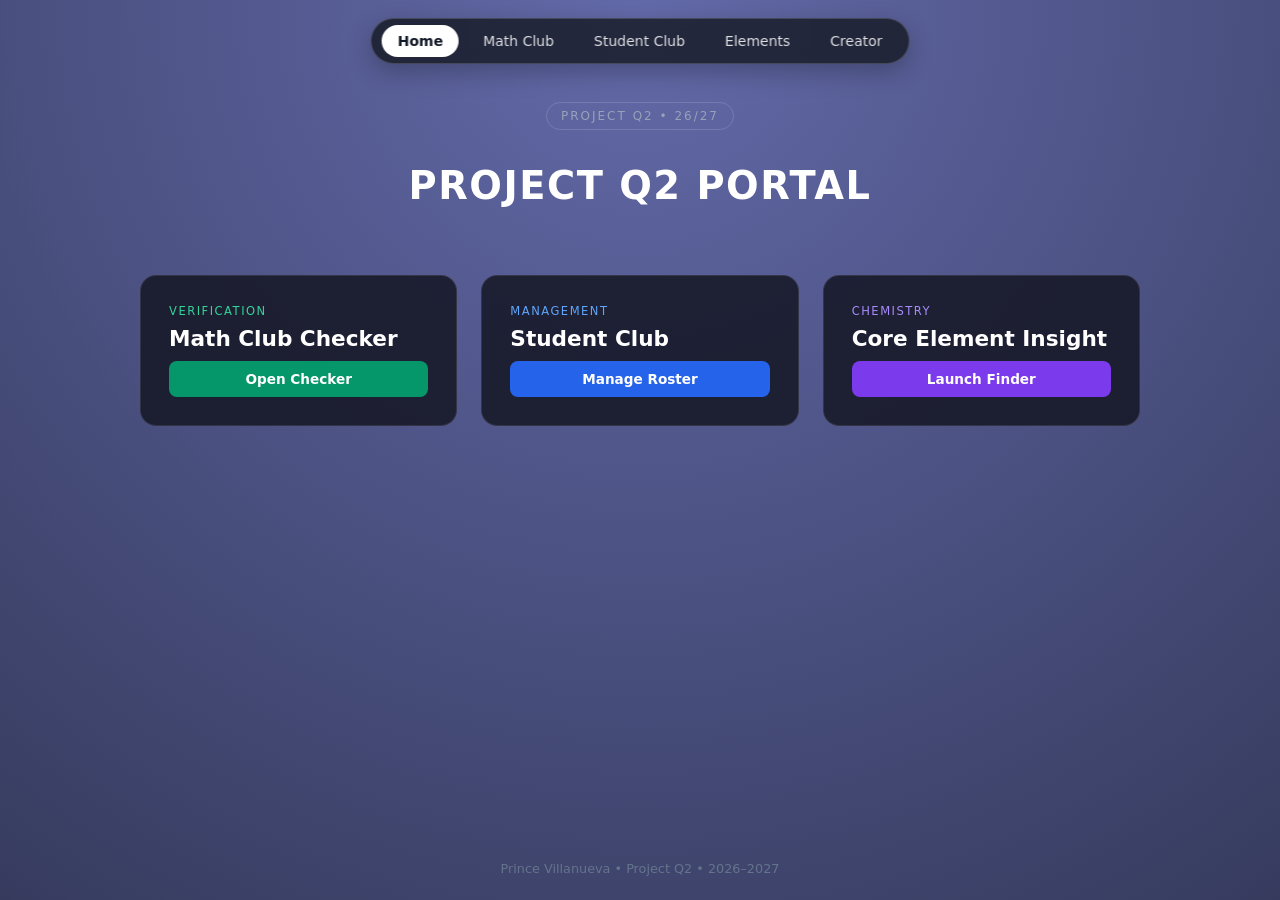
<file: index.html>
<!DOCTYPE html>
<html lang="en">
<head>
    <meta charset="UTF-8">
    <meta name="viewport" content="width=device-width, initial-scale=1.0">
    <link rel="stylesheet" href="https://pyscript.net/releases/2026.7.3/core.css" />
    <script type="module" src="https://pyscript.net/releases/2026.7.3/core.js"></script>
    <title>Project Q2</title>
    <link rel="stylesheet" href="stylein.css" />
    <link rel="stylesheet" href="navbar.css">
</head>
<body>

    <nav class="shared-nav">
        <a href="index.html" class="active">Home</a>
        <a href="math.html">Math Club</a>
        <a href="scm.html">Student Club</a>
        <a href="element.html">Elements</a>
        <a href="creator.html">Creator</a>
    </nav>
    <br>
    <br>
    <main class="hub-container">
        <header class="hub-header">
            <span class="hub-badge">Project Q2 • 26/27</span>
            <br> <br>
            <h1>PROJECT Q2 PORTAL</h1>
        </header>
        <br>
        <br>
        <br>

        <section class="hub-grid">
            <a href="math.html" class="hub-card math-theme">
                <span class="card-label">Verification</span>
                <h2>Math Club Checker</h2>
                <span class="card-action">Open Checker</span>
            </a>

            <a href="scm.html" class="hub-card club-theme">
                <span class="card-label">Management</span>
                <h2>Student Club</h2>
                <span class="card-action">Manage Roster</span>
            </a>

            <a href="element.html" class="hub-card element-theme">
                <span class="card-label">Chemistry</span>
                <h2>Core Element Insight</h2>
                <span class="card-action">Launch Finder</span>
            </a>
        </section>

        <!-- pyscript output banner -->
        <div id="output1" class="py-status"></div>
    </main>

    <footer class="hub-footer">
        Prince Villanueva • Project Q2 • 2026–2027
    </footer>

    <script type="py" src="main.py"></script>
</body>
</html>
</file>
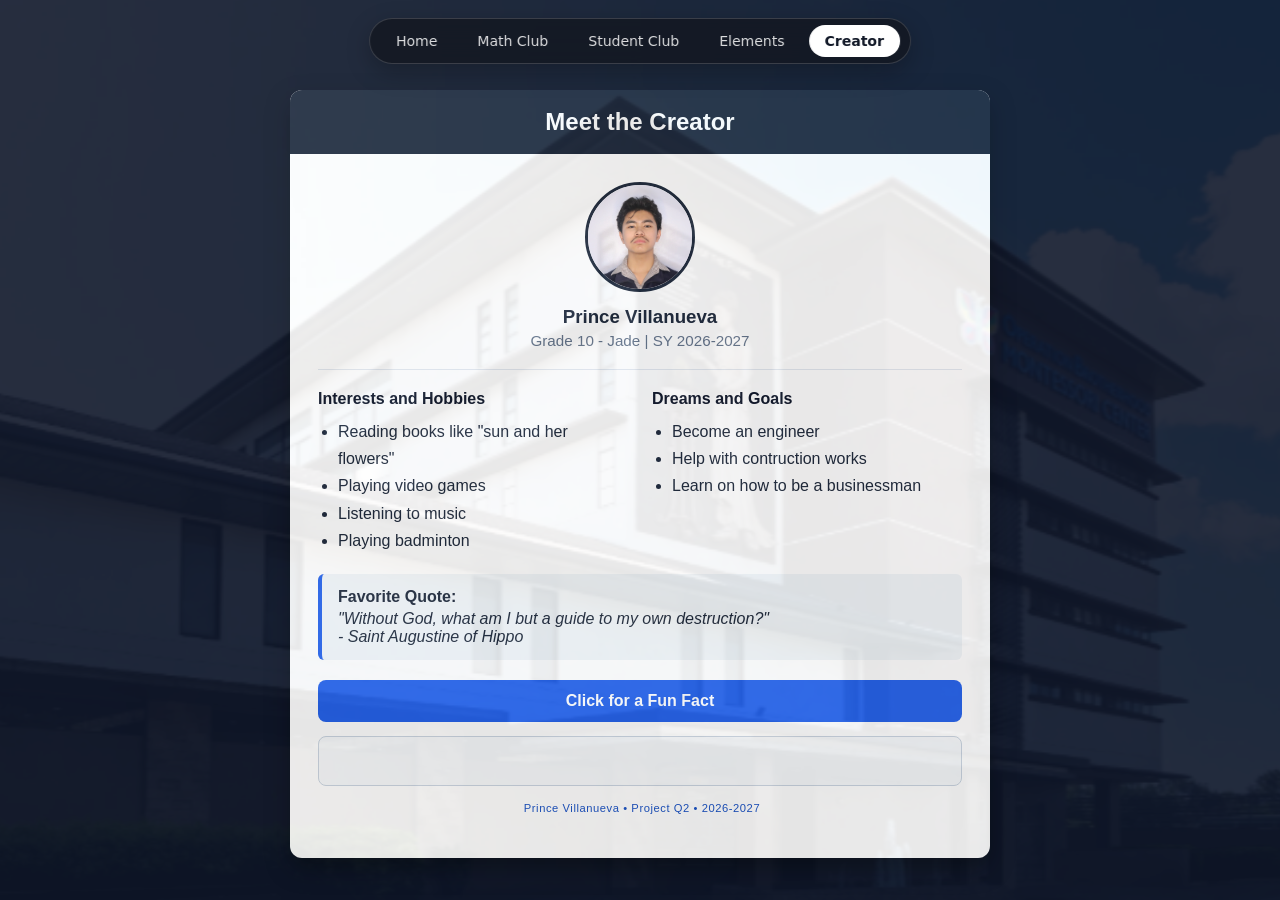
<file: creator.html>
<!DOCTYPE html>
<html lang="en">
<head>
    <meta charset="UTF-8">
    <meta name="viewport" content="width=device-width, initial-scale=1.0">
      <link rel="stylesheet" href="https://pyscript.net/releases/2026.7.3/core.css" />
    <script type="module" src="https://pyscript.net/releases/2026.7.3/core.js"></script>
    <link rel="stylesheet" href="stylecreator.css">
    <link rel="stylesheet" href="navbar.css">
    <title>Project Q2</title>
</head>
<body>

<body class="page-body">

    <nav class="shared-nav">
        <a href="index.html">Home</a>
        <a href="math.html">Math Club</a>
        <a href="scm.html">Student Club</a>
        <a href="element.html">Elements</a>
        <a href="creator.html" class="active">Creator</a>
    </nav>

    <div class="creator-card">
        <div class="card-top">
            <h2>Meet the Creator</h2>
        </div>

        <div class="card-content">
            <div class="profile-section">
                <img src="prince.png" alt="My Photo" class="profile-pic">
                <h3>Prince Villanueva</h3>
                <p class="subtitle">Grade 10 - Jade | SY 2026-2027</p>
            </div>

            <hr>

            <div class="info-grid">
                <div class="info-column">
                    <h4>Interests and Hobbies</h4>
                    <ul>
                        <li>Reading books like "sun and her flowers"</li>
                        <li>Playing video games</li>
                        <li>Listening to music</li>
                        <li>Playing badminton</li>
                    </ul>
                </div>

                <div class="info-column">
                    <h4>Dreams and Goals</h4>
                    <ul>
                        <li>Become an engineer</li>
                        <li>Help with contruction works</li>
                        <li>Learn on how to be a businessman</li>
                    </ul>
                </div>
            </div>

            <div class="quote-box">
                <strong>Favorite Quote:</strong>
                <p>"Without God, what am I but a guide to my own destruction?" <br> - Saint Augustine of Hippo</p>
            </div>

            <button type="button" class="fact-btn" py-click="show_fact">Click for a Fun Fact</button>
            <div id="creator_output"></div>

            <center>
            <div class="footer-section">
            <span class="footer-dot"></span> Prince Villanueva • Project Q2 • 2026-2027
        </div>
    </center>
        </div>
    </div>

    <script type="py" src="creator.py"></script>
</body>
</html>
</file>
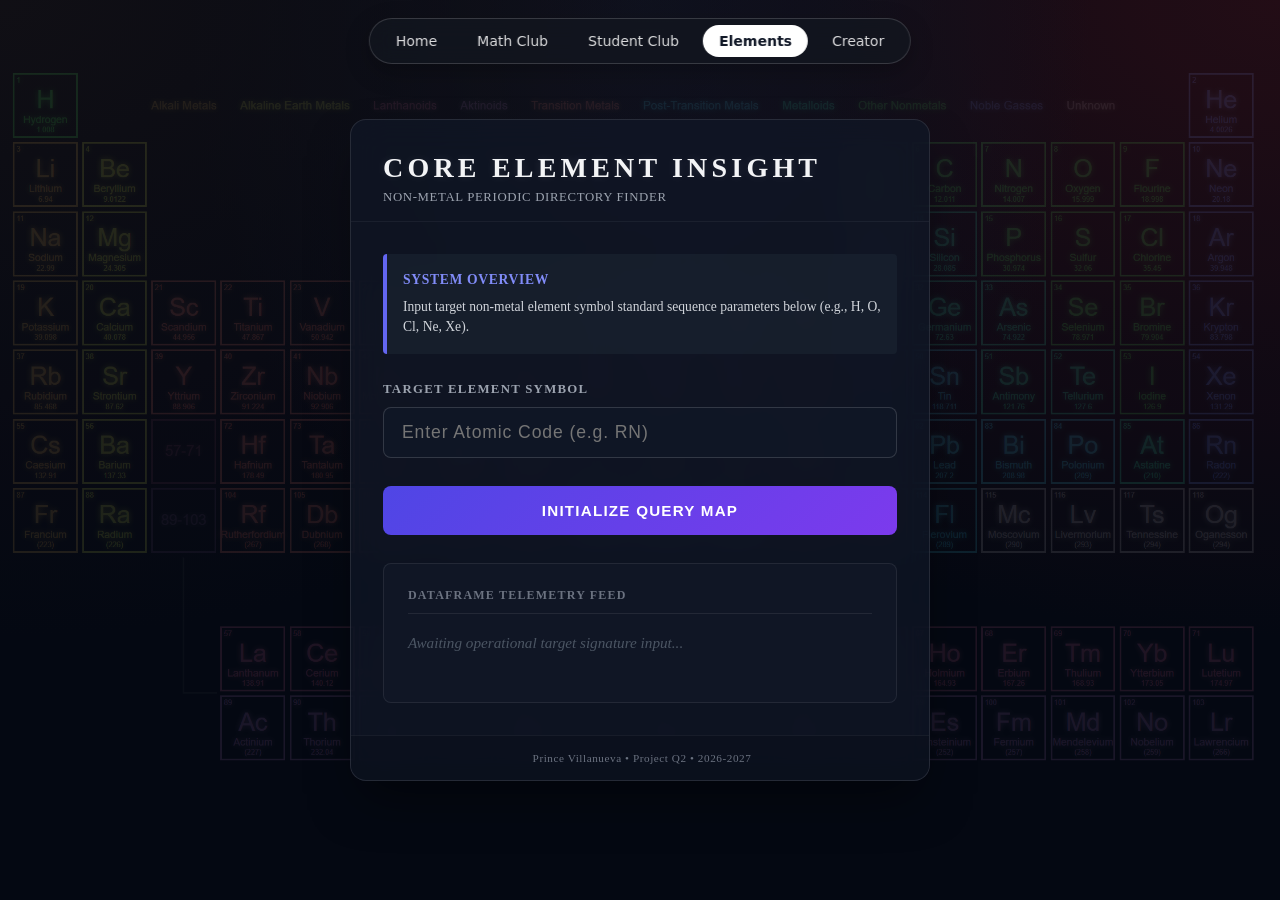
<file: element.html>
<!DOCTYPE html>
<html lang="en">
<head>
    <meta charset="UTF-8">
    <meta name="viewport" content="width=device-width, initial-scale=1.0">
    <title>Project Q2</title>
    <link rel="stylesheet" href="stylelement.css">
    <link rel="stylesheet" href="https://pyscript.net">
    <script type="module" src="https://pyscript.net"></script>
    <link rel="stylesheet" href="https://pyscript.net/releases/2026.7.3/core.css" />
    <script type="module" src="https://pyscript.net/releases/2026.7.3/core.js"></script>

    <link rel="stylesheet" href="navbar.css">

</head>
<body class="page-body">

<nav class="shared-nav">
  <a href="index.html">Home</a>
  <a href="index.html">Math Club</a>
  <a href="scm.html">Student Club</a>
  <a href="element.html" class="active">Elements</a>
  <a href="creator.html">Creator</a>
</nav>

    <div class="main-container">
        
        <div class="header-section">
            <h1 class="main-title">CORE ELEMENT INSIGHT</h1>
            <p class="subtitle">Non-Metal Periodic Directory Finder</p>
        </div>

        <div class="inner-card">
            
            <div class="instructions-box">
                <p class="instructions-heading">SYSTEM OVERVIEW</p>
                <p>Input target non-metal element symbol standard sequence parameters below (e.g., H, O, Cl, Ne, Xe).</p>
            </div>

            <div class="form-group">
                <label for="symbol-input" class="input-label">
                    TARGET ELEMENT SYMBOL
                </label>
                <div class="input-wrapper">
                    <input type="text" id="symbol-input" placeholder="Enter Atomic Code (e.g. RN)" class="text-input">
                </div>
            </div>

            <button id="search-btn" py-click="periodic" class="submit-btn">
                INITIALIZE QUERY MAP
            </button>

            <div class="result-box">
                <div class="result-header">
                    DATAFRAME TELEMETRY FEED
                </div>
                <div id="result-display" class="result-content">
                    <span class="placeholder-text">Awaiting operational target signature input...</span>
                </div>
            </div>

        </div>

        <div class="footer-section">
            <span class="footer-dot"></span> Prince Villanueva • Project Q2 • 2026-2027
        </div>
    </div>

    <script type="py" src="element.py"></script>

</body>
</html>
</file>
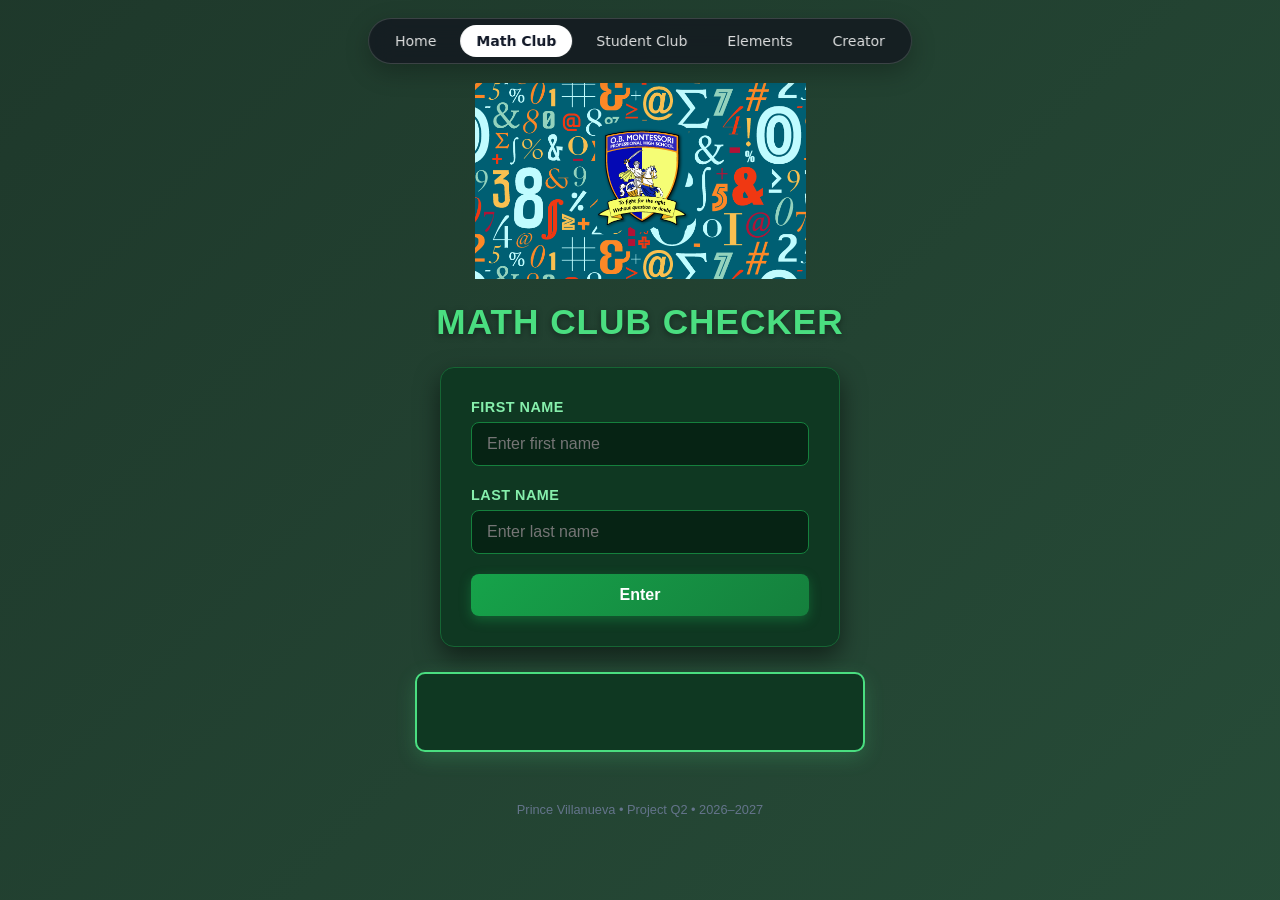
<file: math.html>
<!DOCTYPE html>
<html lang="en">
<head>
    <meta charset="UTF-8">
    <meta name="viewport" content="width=device-width, initial-scale=1.0">
    <link rel="stylesheet" href="https://pyscript.net/releases/2026.7.3/core.css" />
    <script type="module" src="https://pyscript.net/releases/2026.7.3/core.js"></script>
    <title>Project Q2</title>
    <link rel="stylesheet" href="style.css" />
    <link rel="stylesheet" href="navbar.css">

</head>
<body>

    <nav class="shared-nav">
        <a href="index.html" >Home</a>
        <a href="math.html" class="active">Math Club</a>
        <a href="scm.html">Student Club</a>
        <a href="element.html">Elements</a>
        <a href="creator.html">Creator</a>
    </nav>


    <img src="logo.png" alt="Math Club Logo" id="logo">
    <h1>MATH CLUB CHECKER</h1>
    <form>
        <label for="fname">First Name</label>
        <input type="text" id="fname" class="form-control" placeholder="Enter first name" required>

        <label for="lname">Last Name</label>
        <input type="text" id="lname" class="form-control" placeholder="Enter last name" required>

        <button type="button" class="btn btn-info" py-click="checkName">Enter</button>


    </form>
     <div id="output1"></div>
  <footer class="hub-footer">
        Prince Villanueva • Project Q2 • 2026–2027
    </footer>
    <script type="py" src="main.py"></script>
</body>
</html>
</file>
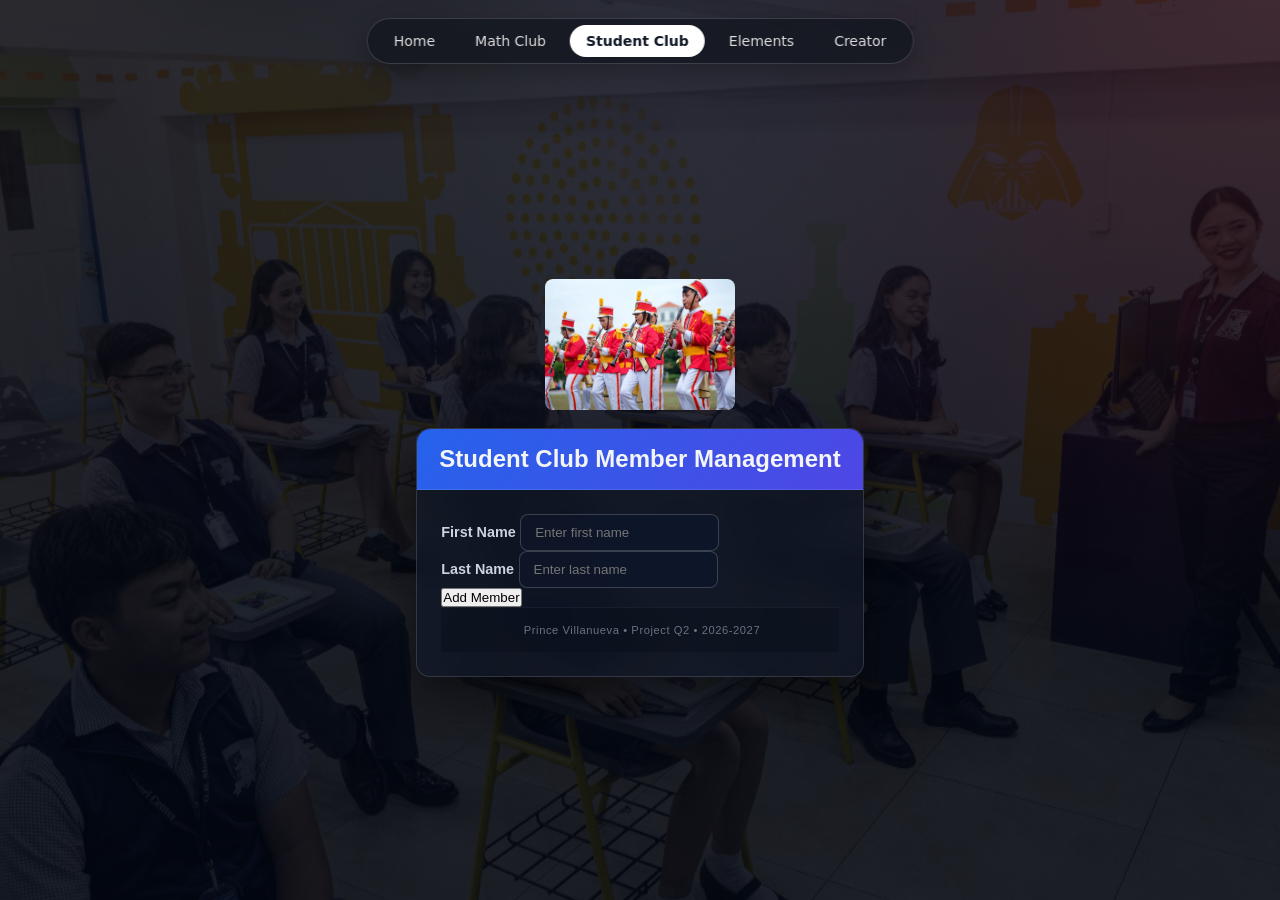
<file: scm.html>
<!DOCTYPE html>
<html lang="en">
<head>
    <meta charset="UTF-8">
    <meta name="viewport" content="width=device-width, initial-scale=1.0">
    <link rel="stylesheet" href="https://pyscript.net" />
    <script type="module" src="https://pyscript.net"></script>
    <link rel="stylesheet" href="stylescm.css">
    <link rel="stylesheet" href="navbar.css">
    <title>Project Q2</title>
</head>

<body class="page-body">

    <nav class="shared-nav">
        <a href="index.html">Home</a>
        <a href="math.html">Math Club</a>
        <a href="scm.html" class="active">Student Club</a>
        <a href="element.html">Elements</a>
        <a href="creator.html">Creator</a>
    </nav>
    <div style="display: flex; flex-direction: column; align-items: center; z-index: 2;">
        
    
        <img src="oscm.png" alt="Student Logo" id="logo">

        <div class="container mt-5 position-relative">
            <div class="row justify-content-center">
                <div class="col-lg-8">
                    <div class="card shadow-sm">
                        <div class="card-header bg-primary text-white">

                            <!--Ykat Floro John Ict Was here :-] -->

                            <h2 class="h4 mb-0">Student Club Member Management</h2>
                        </div>
                        <div class="card-body">
                            <form>
                                <div class="form-row">
                                    <div class="form-group col-md-6">
                                        <label for="scm_first_name">First Name</label>
                                        <input type="text" class="form-control" id="scm_first_name" placeholder="Enter first name">
                                    </div>
                                    <div class="form-group col-md-6">
                                        <label for="scm_last_name">Last Name</label>
                                        <input type="text" class="form-control" id="scm_last_name" placeholder="Enter last name">
                                    </div>
                                </div>

                                <button type="button" id="scm_btn" class="btn btn-warning btn-block" py-click="add_member">Add Member</button>

                                <div class="footer-section">
                                    <span class="footer-dot"></span> Prince Villanueva • Project Q2 • 2026-2027
                                </div>
                            </form>

                            <div class="mt-4" id="scm_output"></div>
                        </div>
                    </div>
                </div>
            </div>
        </div>

    </div>

    <script type="py" src="scm.py"></script>
</body>
</html>
</file>
<file: stylein.css>
* {
    box-sizing: border-box;
    margin: 0;
    padding: 0;
    font-family: 'Segoe UI', system-ui, -apple-system, sans-serif;
}

body {
    min-height: 100vh;
    background: radial-gradient(circle at top, #636aa9 0%, #363b5e 100%);
    color: #ffffff;
    display: flex;
    flex-direction: column;
    align-items: center;
    padding: 24px;

}

.hub-container {
    width: 100%;
    max-width: 1000px;
    margin-top: 40px;
    margin-bottom: auto;
    text-align: center;
}

.hub-badge {
    display: inline-block;
    font-size: 0.75rem;
    letter-spacing: 2px;
    text-transform: uppercase;
    color: #94a3b8;
    border: 1px solid rgba(255, 255, 255, 0.15);
    padding: 6px 14px;
    border-radius: 999px;
    margin-bottom: 14px;
}

.hub-header h1 {
    font-size: 2.4rem;
    letter-spacing: 1.5px;
    margin-bottom: 10px;
}

.hub-header p {
    color: #94a3b8;
    font-size: 1rem;
    margin-bottom: 44px;
}

.hub-grid {
    display: grid;
    grid-template-columns: repeat(auto-fit, minmax(280px, 1fr));
    gap: 24px;
    text-align: left;
}

.hub-card {
    background: rgba(20, 22, 36, 0.85);
    border: 1px solid rgba(255, 255, 255, 0.1);
    border-radius: 16px;
    padding: 28px;
    text-decoration: none;
    color: #ffffff;
    display: flex;
    flex-direction: column;
    transition: transform 0.2s ease, border-color 0.2s ease, box-shadow 0.2s ease;
}

.hub-card:hover {
    transform: translateY(-5px);
}

.card-label {
    font-size: 0.72rem;
    font-weight: 500;
    letter-spacing: 1.5px;
    text-transform: uppercase;
    margin-bottom: 8px;
}

.hub-card h2 {
    font-size: 1.35rem;
    margin-bottom: 10px;
}

.hub-card p {
    color: #94a3b8;
    font-size: 0.9rem;
    line-height: 1.5;
    margin-bottom: 24px;
    flex-grow: 1;
}

.card-action {
    display: inline-block;
    text-align: center;
    padding: 10px 16px;
    border-radius: 8px;
    font-size: 0.85rem;
    font-weight: 600;
}

/* green outline for math club page */
.math-theme:hover { border-color: #10b981; box-shadow: 0 8px 25px rgba(16, 185, 129, 0.15); }
.math-theme .card-label { color: #34d399; }
.math-theme .card-action { background: #059669; }

/* blue outline for student club page */
.club-theme:hover { border-color: #3b82f6; box-shadow: 0 8px 25px rgba(59, 130, 246, 0.15); }
.club-theme .card-label { color: #60a5fa; }
.club-theme .card-action { background: #2563eb; }

/* purple outline for elements page */
.element-theme:hover { border-color: #8b5cf6; box-shadow: 0 8px 25px rgba(139, 92, 246, 0.15); }
.element-theme .card-label { color: #a78bfa; }
.element-theme .card-action { background: #7c3aed; }

/* pyscript #output1 box */
.py-status {
    margin-top: 32px;
    padding: 14px 20px;
    border-radius: 12px;
    background: rgba(255, 255, 255, 0.04);
    border: 1px solid rgba(255, 255, 255, 0.08);
    color: #cbd5e1;
    font-size: 0.9rem;
}

.py-status:empty {
    display: none;
}

.hub-footer {
    margin-top: 50px;
    font-size: 0.8rem;
    color: #64748b;
}
</file>
<file: navbar.css>
.shared-nav {
  position: fixed;
  top: 18px;
  left: 50%;
  transform: translateX(-50%);
  z-index: 1000;

  display: flex;
  gap: 8px;
  padding: 6px 10px;
  border-radius: 999px;


  background: rgba(18, 22, 31, 0.78);
  backdrop-filter: blur(12px);
  -webkit-backdrop-filter: blur(12px);
  border: 1px solid rgba(255, 255, 255, 0.16);
  box-shadow: 0 8px 24px rgba(0, 0, 0, 0.25);
  font-family: system-ui, -apple-system, sans-serif;
}

.shared-nav a {
  color: rgba(255, 255, 255, 0.85);
  text-decoration: none;
  font-size: 14px;
  font-weight: 500;
  padding: 8px 16px;
  border-radius: 999px;
  transition: all 0.2s ease;
}

.shared-nav a:hover {
  color: #ffffff;
  background: rgba(255, 255, 255, 0.12);
}

.shared-nav a.active {
  background: #ffffff;
  color: #111827;
  font-weight: 600;
}
</file>
<file: stylecreator.css>
* {
    box-sizing: border-box;
    margin: 0;
    padding: 0;
}

body {
    background-color: #0f172a;
    font-family: 'Segoe UI', Tahoma, Geneva, Verdana, sans-serif;
    padding: 90px 20px 40px 20px;
    display: flex;
    justify-content: center;
}

.creator-card {
    background-color: #ffffff;
    color: #1e293b;
    width: 100%;
    max-width: 700px;
    border-radius: 12px;
    overflow: hidden;
    box-shadow: 0 10px 25px rgba(0, 0, 0, 0.35);
}

.page-body::before {
    content: "";
    position: absolute;
    top: 0;
    left: 0;
    width: 100%;
    height: 100%;
    background-image: url('back.png');
    background-size: cover;
    background-position: center;
    background-repeat: no-repeat;
    opacity: 0.10;
    z-index: 0;
    pointer-events: none;
}

.card-top {
    background-color: #1e293b;
    color: #ffffff;
    text-align: center;
    padding: 18px;
}

.card-content {
    padding: 28px;
}

.profile-section {
    text-align: center;
    margin-bottom: 20px;
}

.profile-pic {
    width: 110px;
    height: 110px;
    object-fit: cover;
    border-radius: 50%;
    border: 3px solid #1e293b;
    margin-bottom: 10px;
}

.subtitle {
    color: #64748b;
    font-size: 0.95rem;
    margin-top: 4px;
}

hr {
    border: none;
    border-top: 1px solid #e2e8f0;
    margin: 20px 0;
}

.info-grid {
    display: flex;
    gap: 24px;
    margin-bottom: 20px;
}

.info-column {
    flex: 1;
}

.info-column h4 {
    margin-bottom: 10px;
    color: #0f172a;
}

.info-column ul {
    padding-left: 20px;
    line-height: 1.7;
}

.quote-box {
    background-color: #f1f5f9;
    border-left: 4px solid #2563eb;
    padding: 14px 16px;
    border-radius: 6px;
    margin-bottom: 20px;
}

.quote-box p {
    font-style: italic;
    margin-top: 4px;
}

.fact-btn {
    width: 100%;
    background-color: #2563eb;
    color: #ffffff;
    font-size: 1rem;
    font-weight: 600;
    padding: 12px;
    border: none;
    border-radius: 8px;
    cursor: pointer;
}

.fact-btn:hover {
    background-color: #1d4ed8;
}

#creator_output {
    background-color: #f8fafc;
    border: 1px solid #cbd5e1;
    border-radius: 8px;
    padding: 14px;
    margin-top: 14px;
    min-height: 50px;
    text-align: center;
    font-weight: 500;
}

.footer-section {
    text-align: center;
    padding: 16px;
    font-size: 0.7rem;
    color: #1d55c6;
    letter-spacing: 0.05em;
  
}

.footer-dot {
    color: #f59e0b;
    margin-right: 4px;
}

.hub-footer {
    margin-top: 50px;
    font-size: 0.8rem;
    color: #64748b;
}
</file>
<file: stylelement.css>
* {
    box-sizing: border-box;
    margin: 0;
    padding: 0;
}

.page-body {
    background-color: #030712;
    background-image: 
        radial-gradient(at 0% 0%, hsla(253,16%,7%,1) 0, transparent 50%), 
        radial-gradient(at 50% 0%, hsla(225,39%,10%,1) 0, transparent 50%), 
        radial-gradient(at 100% 0%, hsla(339,49%,10%,1) 0, transparent 50%);
    min-height: 100vh;
    display: flex;
    align-items: center;
    justify-content: center;
    padding: 24px;
    position: relative;
    overflow: hidden;
}

.page-body::before {
    content: "";
    position: absolute;
    top: 0;
    left: 0;
    width: 100%;
    height: 100%;
    background-image: url('peri.png');
    background-size: cover;
    background-position: center;
    background-repeat: no-repeat;
    opacity: 0.12; 
    z-index: 0;
    pointer-events: none;
}

.cyber-orb-1 {
    position: absolute;
    width: 300px;
    height: 300px;
    background: rgba(99, 102, 241, 0.15);
    border-radius: 50%;
    filter: blur(80px);
    top: 10%;
    left: 15%;
    z-index: 1;
}

.cyber-orb-2 {
    position: absolute;
    width: 250px;
    height: 250px;
    background: rgba(236, 72, 153, 0.1);
    border-radius: 50%;
    filter: blur(80px);
    bottom: 15%;
    right: 15%;
    z-index: 1;
}

.main-container {
    width: 100%;
    max-width: 580px;
    background: rgba(17, 24, 39, 0.7);
    border: 1px solid rgba(255, 255, 255, 0.1);
    backdrop-filter: blur(16px);
    border-radius: 16px;
    box-shadow: 0 25px 50px -12px rgba(0, 0, 0, 0.5);
    overflow: hidden;
    z-index: 2;
}

.header-section {
    text-align: left;
    padding: 32px 32px 16px 32px;
    border-bottom: 1px solid rgba(255, 255, 255, 0.05);
}

.main-title {
    font-size: 1.75rem;
    font-weight: 900;
    letter-spacing: 0.15em;
    color: #f3f4f6;
    text-shadow: 0 0 10px rgba(255,255,255,0.1);
}

.subtitle {
    font-size: 0.8rem;
    color: #9ca3af;
    letter-spacing: 0.05em;
    margin-top: 6px;
    text-transform: uppercase;
}

.inner-card {
    padding: 32px;
    display: flex;
    flex-direction: column;
    gap: 28px;
}

.instructions-box {
    background-color: rgba(31, 41, 55, 0.5);
    border-left: 4px solid #6366f1;
    border-radius: 4px;
    padding: 16px;
    font-size: 0.85rem;
    color: #d1d5db;
    line-height: 1.5;
}

.instructions-heading {
    font-weight: 700;
    color: #818cf8;
    margin-bottom: 6px;
    letter-spacing: 0.05em;
}

.form-group {
    display: flex;
    flex-direction: column;
    gap: 10px;
}

.input-label {
    font-size: 0.8rem;
    font-weight: 700;
    color: #9ca3af;
    letter-spacing: 0.1em;
}

.text-input {
    width: 100%;
    padding: 14px 18px;
    background-color: rgba(17, 24, 39, 0.8);
    border: 1px solid rgba(255, 255, 255, 0.15);
    border-radius: 8px;
    font-size: 1.1rem;
    color: #ffffff;
    letter-spacing: 0.05em;
    transition: all 0.3s ease;
}

.text-input:focus {
    outline: none;
    border-color: #6366f1;
    box-shadow: 0 0 15px rgba(99, 102, 241, 0.3);
    background-color: #111827;
}

.submit-btn {
    width: 100%;
    background: linear-gradient(135deg, #4f46e5 0%, #7c3aed 100%);
    color: #ffffff;
    font-size: 0.95rem;
    font-weight: 700;
    letter-spacing: 0.08em;
    padding: 16px;
    border: none;
    border-radius: 8px;
    cursor: pointer;
    transition: all 0.3s ease;
    box-shadow: 0 4px 14 rgba(79, 70, 229, 0.4);
}

.submit-btn:hover {
    transform: translateY(-1px);
    box-shadow: 0 6px 20px rgba(124, 58, 237, 0.6);
    filter: brightness(1.1);
}

.submit-btn:active {
    transform: translateY(1px);
}

.result-box {
    background-color: rgba(17, 24, 39, 0.9);
    border: 1px solid rgba(255, 255, 255, 0.08);
    border-radius: 8px;
    padding: 24px;
    min-height: 140px;
    position: relative;
}

.result-header {
    font-size: 0.75rem;
    font-weight: 700;
    color: #6b7280;
    letter-spacing: 0.1em;
    border-bottom: 1px solid rgba(255, 255, 255, 0.08);
    padding-bottom: 10px;
    margin-bottom: 16px;
}

.result-content {
    color: #e5e7eb;
    font-size: 0.95rem;
    line-height: 1.7;
}

.placeholder-text {
    color: #4b5563;
    font-style: italic;
}

.error-text {
    color: #f87171;
    font-weight: 700;
    letter-spacing: 0.02em;
}

.footer-section {
    text-align: center;
    padding: 16px;
    font-size: 0.7rem;
    color: #6b7280;
    letter-spacing: 0.05em;
    border-top: 1px solid rgba(255, 255, 255, 0.05);
    background-color: rgba(10, 15, 26, 0.5);
}

.footer-dot {
    color: #f59e0b;
    margin-right: 4px;
}

.hub-footer {
    margin-top: 50px;
    font-size: 0.8rem;
    color: #64748b;
}
</file>
<file: style.css>
* {
    box-sizing: border-box;
}

body {
    text-align: center;
    font-family: 'Segoe UI', Tahoma, Geneva, Verdana, sans-serif;
    
    background: 
        linear-gradient(135deg, rgba(6, 35, 20, 0.90), rgba(15, 56, 34, 0.90)), 
        url('https://img.magnific.com/free-photo/blackboard-inscribed-with-scientific-formulas-calculations_1150-19413.jpg?semt=ais_hybrid&w=740&q=80');
    
    background-size: cover;          
    background-position: center;     
    background-attachment: fixed;    
    
    color: #f0fdf4;
    margin: 0;
    padding: 40px 20px;
    min-height: 100vh;
    display: flex;
    flex-direction: column;
    align-items: center;
    justify-content: center;
}

h1 {
    color: #4ade80;
    font-size: 2.2rem;
    margin-bottom: 25px;
    letter-spacing: 1px;
    text-shadow: 0 2px 6px rgba(0, 0, 0, 0.4);
}

form {
    display: inline-block;
    text-align: left;
    background: #0f3822;
    padding: 30px;
    border-radius: 14px;
    box-shadow: 0 10px 25px rgba(0, 0, 0, 0.5);
    border: 1px solid #166534;
    width: 100%;
    max-width: 400px;
}

label {
    font-weight: 600;
    color: #86efac;
    font-size: 0.9rem;
    text-transform: uppercase;
    letter-spacing: 0.5px;
}

input {
    display: block;
    margin-top: 6px;
    margin-bottom: 20px;
    width: 100%;
    padding: 12px 15px;
    font-size: 16px;
    background-color: #062314;
    border: 1px solid #15803d;
    color: #f0fdf4;
    border-radius: 8px;
    transition: all 0.3s ease;
}

input:focus {
    outline: none;
    border-color: #4ade80;
    box-shadow: 0 0 10px rgba(74, 222, 128, 0.35);
}

button {
    width: 100%;
    padding: 12px;
    font-size: 16px;
    font-weight: bold;
    background: linear-gradient(135deg, #16a34a, #15803d);
    color: white;
    border: none;
    border-radius: 8px;
    cursor: pointer;
    transition: all 0.3s ease;
    box-shadow: 0 4px 12px rgba(22, 163, 74, 0.4);
}

button:hover {
    background: linear-gradient(135deg, #15803d, #166534);
    box-shadow: 0 6px 16px rgba(22, 163, 74, 0.6);
    transform: translateY(-1px);
}

#output1 {
    margin: 25px auto 0 auto;
    width: 100%;
    max-width: 450px;
    border: 2px solid #4ade80;
    box-shadow: 0 6px 20px rgba(74, 222, 128, 0.2);
    min-height: 80px;
    display: flex;
    align-items: center;
    justify-content: center;
    border-radius: 10px;
    font-size: 16px;
    font-weight: 500;
    background: #0f3822;
    color: #dcfce7;
    padding: 15px;
    text-align: center;
}

.footer-section {
    text-align: center;
    padding: 16px;
    font-size: 0.7rem;
    color: #6b7280;
    letter-spacing: 0.05em;
    border-top: 1px solid rgba(255, 255, 255, 0.05);
    background-color: rgba(10, 15, 26, 0.5);
}

.footer-dot {
    color: #f59e0b;
    margin-right: 4px;
}

.hub-footer {
    margin-top: 50px;
    font-size: 0.8rem;
    color: #64748b;
}


.hub-header h1 {
    font-size: 2.4rem;
    letter-spacing: 1.5px;
    margin-bottom: 10px;
}

.hub-header p {
    color: #94a3b8;
    font-size: 1rem;
    margin-bottom: 44px;
}

.hub-grid {
    display: grid;
    grid-template-columns: repeat(auto-fit, minmax(280px, 1fr));
    gap: 24px;
    text-align: left;
}

.hub-card {
    background: rgba(20, 22, 36, 0.85);
    border: 1px solid rgba(255, 255, 255, 0.1);
    border-radius: 16px;
    padding: 28px;
    text-decoration: none;
    color: #ffffff;
    display: flex;
    flex-direction: column;
    transition: transform 0.2s ease, border-color 0.2s ease, box-shadow 0.2s ease;
}

.hub-card:hover {
    transform: translateY(-5px);
}


.hub-card p {
    color: #94a3b8;
    font-size: 0.9rem;
    line-height: 1.5;
    margin-bottom: 24px;
    flex-grow: 1;
}
</file>
<file: stylescm.css>
* {
    box-sizing: border-box;
    margin: 0;
    padding: 0;
}

.page-body {
    background-color: #030712;
    background-image: 
        radial-gradient(at 0% 0%, hsla(253,16%,7%,1) 0, transparent 50%), 
        radial-gradient(at 50% 0%, hsla(225,39%,10%,1) 0, transparent 50%), 
        radial-gradient(at 100% 0%, hsla(339,49%,10%,1) 0, transparent 50%);
    min-height: 100vh;
    display: flex;
    align-items: center;
    justify-content: center;
    padding: 80px 24px 24px 24px;
    position: relative;
    overflow: hidden;
    font-family: 'Segoe UI', Tahoma, Geneva, Verdana, sans-serif;
}

.page-body::before {
    content: "";
    position: absolute;
    top: 0;
    left: 0;
    width: 100%;
    height: 100%;
    background-image: url('scmpic.png');
    background-size: cover;
    background-position: center;
    background-repeat: no-repeat;
    opacity: 0.12;
    z-index: 0;
    pointer-events: none;
}

.cyber-orb-1 {
    position: absolute;
    width: 300px;
    height: 300px;
    background: rgba(99, 102, 241, 0.15);
    border-radius: 50%;
    filter: blur(80px);
    top: 10%;
    left: 15%;
    z-index: 1;
    pointer-events: none;
}

.cyber-orb-2 {
    position: absolute;
    width: 250px;
    height: 250px;
    background: rgba(236, 72, 153, 0.1);
    border-radius: 50%;
    filter: blur(80px);
    bottom: 15%;
    right: 15%;
    z-index: 1;
    pointer-events: none;
}

.card {
    border-radius: 10px;
    border: none;
}

.card-header {
    border-top-left-radius: 10px !important;
    border-top-right-radius: 10px !important;
}

#output1 {
    background-color: #ffffff;
    border: 1px solid #dee2e6;
    border-radius: 5px;
    padding: 15px;
    min-height: 80px;
}

#output1 h4 {
    color: #28a745;
    margin-bottom: 0;
}

#output1 p {
    font-size: 1.05rem;
    line-height: 1.6;
    color: #333333;
}


.card {
    background: rgba(17, 24, 39, 0.78) !important;
    backdrop-filter: blur(14px);
    -webkit-backdrop-filter: blur(14px);
    border: 1px solid rgba(255, 255, 255, 0.14) !important;
    border-radius: 14px !important;
    box-shadow: 0 20px 40px rgba(0, 0, 0, 0.45) !important;
    color: #f3f4f6;
}

.card-header {
    background: linear-gradient(135deg, #2563eb 0%, #4f46e5 100%) !important;
    border-bottom: 1px solid rgba(255, 255, 255, 0.1) !important;
    border-top-left-radius: 14px !important;
    border-top-right-radius: 14px !important;
    padding: 16px 22px;
}

.card-body {
    padding: 24px;
}

label {
    color: #cbd5e1;
    font-weight: 600;
    font-size: 0.9rem;
}

.form-control {
    background-color: rgba(15, 23, 42, 0.85) !important;
    border: 1px solid rgba(255, 255, 255, 0.18) !important;
    color: #ffffff !important;
    border-radius: 8px;
    padding: 10px 14px;
}

.form-control:focus {
    border-color: #60a5fa !important;
    box-shadow: 0 0 0 3px rgba(96, 165, 250, 0.25) !important;
}

#btn {
    background: linear-gradient(135deg, #f59e0b 0%, #eab308 100%) !important;
    color: #111827 !important;
    font-weight: 700;
    border: none;
    border-radius: 8px;
    padding: 12px;
    margin-top: 8px;
    transition: transform 0.15s ease, box-shadow 0.15s ease;
}

#btn:hover {
    transform: translateY(-1px);
    box-shadow: 0 6px 18px rgba(245, 158, 11, 0.4);
}

#output1 {
    background-color: rgba(15, 23, 42, 0.85);
    border: 1px solid rgba(255, 255, 255, 0.12);
    border-radius: 8px;
    padding: 16px;
    min-height: 85px;
    color: #e2e8f0;
}

#output1 h4 {
    color: #4ade80;
    margin-bottom: 6px;
}

#output1 p {
    font-size: 1rem;
    line-height: 1.6;
    color: #e2e8f0;
    margin-bottom: 4px;
}

.footer-section {
    text-align: center;
    padding: 16px;
    font-size: 0.7rem;
    color: #6b7280;
    letter-spacing: 0.05em;
    border-top: 1px solid rgba(255, 255, 255, 0.05);
    background-color: rgba(10, 15, 26, 0.5);
}

.footer-dot {
    color: #f59e0b;
    margin-right: 4px;
}

.hub-footer {
    margin-top: 50px;
    font-size: 0.8rem;
    color: #64748b;
}

#logo {
 width: 190px; 
 height: auto; 
 margin-bottom: 18px; 
 border-radius: 8px;
}
</file>
